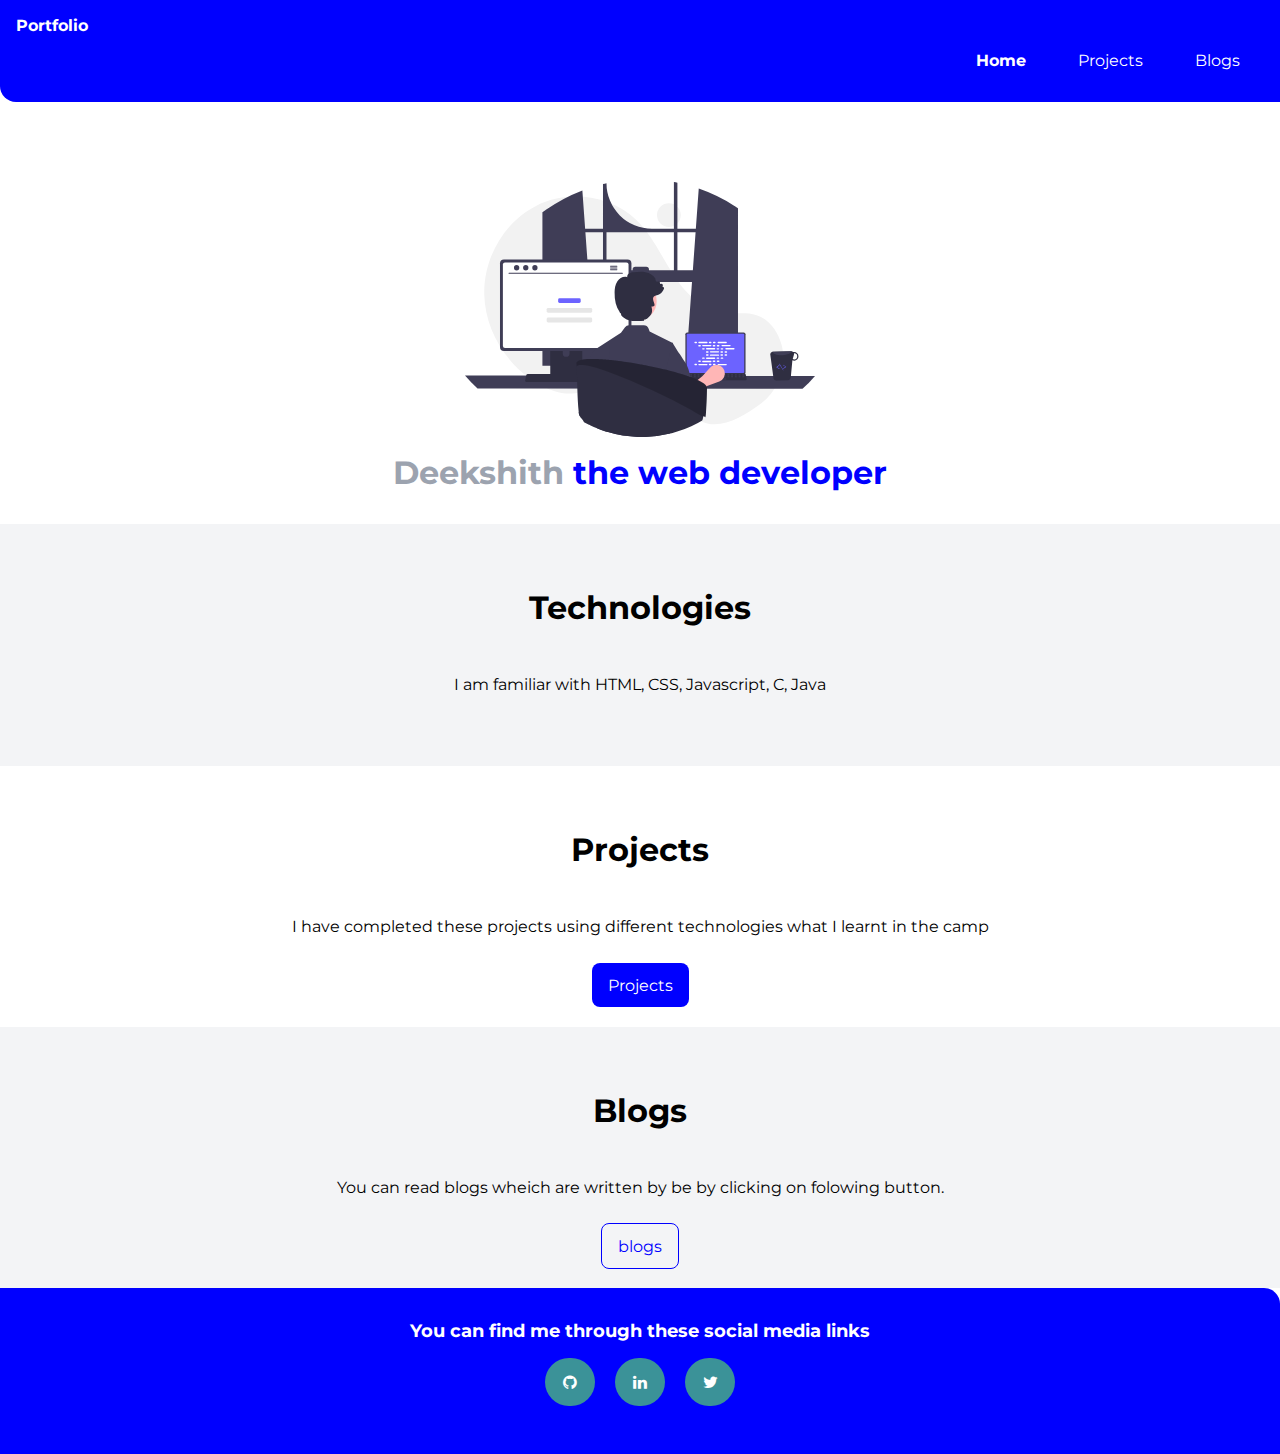
<file: index.html>
<!DOCTYPE html>
<html lang="en">
<head>
    <meta charset="UTF-8">
    <meta http-equiv="X-UA-Compatible" content="IE=edge">
    <meta name="viewport" content="width=device-width, initial-scale=1.0">
    <title>Deekshith's Portfolio</title>
    <link rel="stylesheet" href="style.css">
    <link rel="stylesheet" href="https://cdnjs.cloudflare.com/ajax/libs/font-awesome/4.7.0/css/font-awesome.min.css">
</head>
<body>
    <nav class="navigation">
        <div class="nav-brand">Portfolio</div>
        <ul class="list-non-bullet nav-pills">
        <li class="list-item-inline">
            <a class="link link-active" href="/">Home</a>
        </li>
        <li class="list-item-inline">
            <a class="link" href="projects.html">Projects</a>
        </li>
        <li class="list-item-inline">
            <a class="link" href="blogs.html">Blogs</a>
        </li>
        </ul>
    </nav>
    <header class="hero">
        <img class="hero-img" src="images/Webdev.svg">
        <h1 class="hero-heading">Deekshith <span class="heading-inverted">the web developer</span></h1>
    </header>
    <section class="section off-white">
        <div class="container">
            <h1>Technologies</h1>
            <p>
                I am familiar with HTML, CSS, Javascript, C, Java
            </p>
        </div>
    </section>
    <section class="section">
        <div class="container">
            <h1>Projects</h1>
            <p>
                I have completed these projects using different technologies what I learnt in the camp
            </p>
            <a class="link link-primary" href="projects.html">Projects</a>
        </div>
    </section>
    <section class="section off-white">
        <div class="container">
            <h1>Blogs</h1>
            <p>
                You can read blogs wheich are written by be by clicking on folowing button.
            </p>
            <a class="link link-secondary" href="blogs.html">blogs</a>
        </div>
    </section>
    <footer class="footer">
        <div class="footer-header">You can find me through these social media links</div>
        <ul class="footer-social-links ul">
        <li class="list-item-inline"><a class="link fa fa-github" href="https://github.com/deekshithmd"></a></li>
        <li class="list-item-inline"><a class="link fa fa-linkedin" href="https://in.linkedin.com/in/deekshith-m-d-42a306154"></a></li>
        <li class="list-item-inline"><a class="link fa fa-twitter" href="http://twitter.com/deekshith_mogra"></a></li>
        </ul>
    </footer>
</body>
</html>
</file>
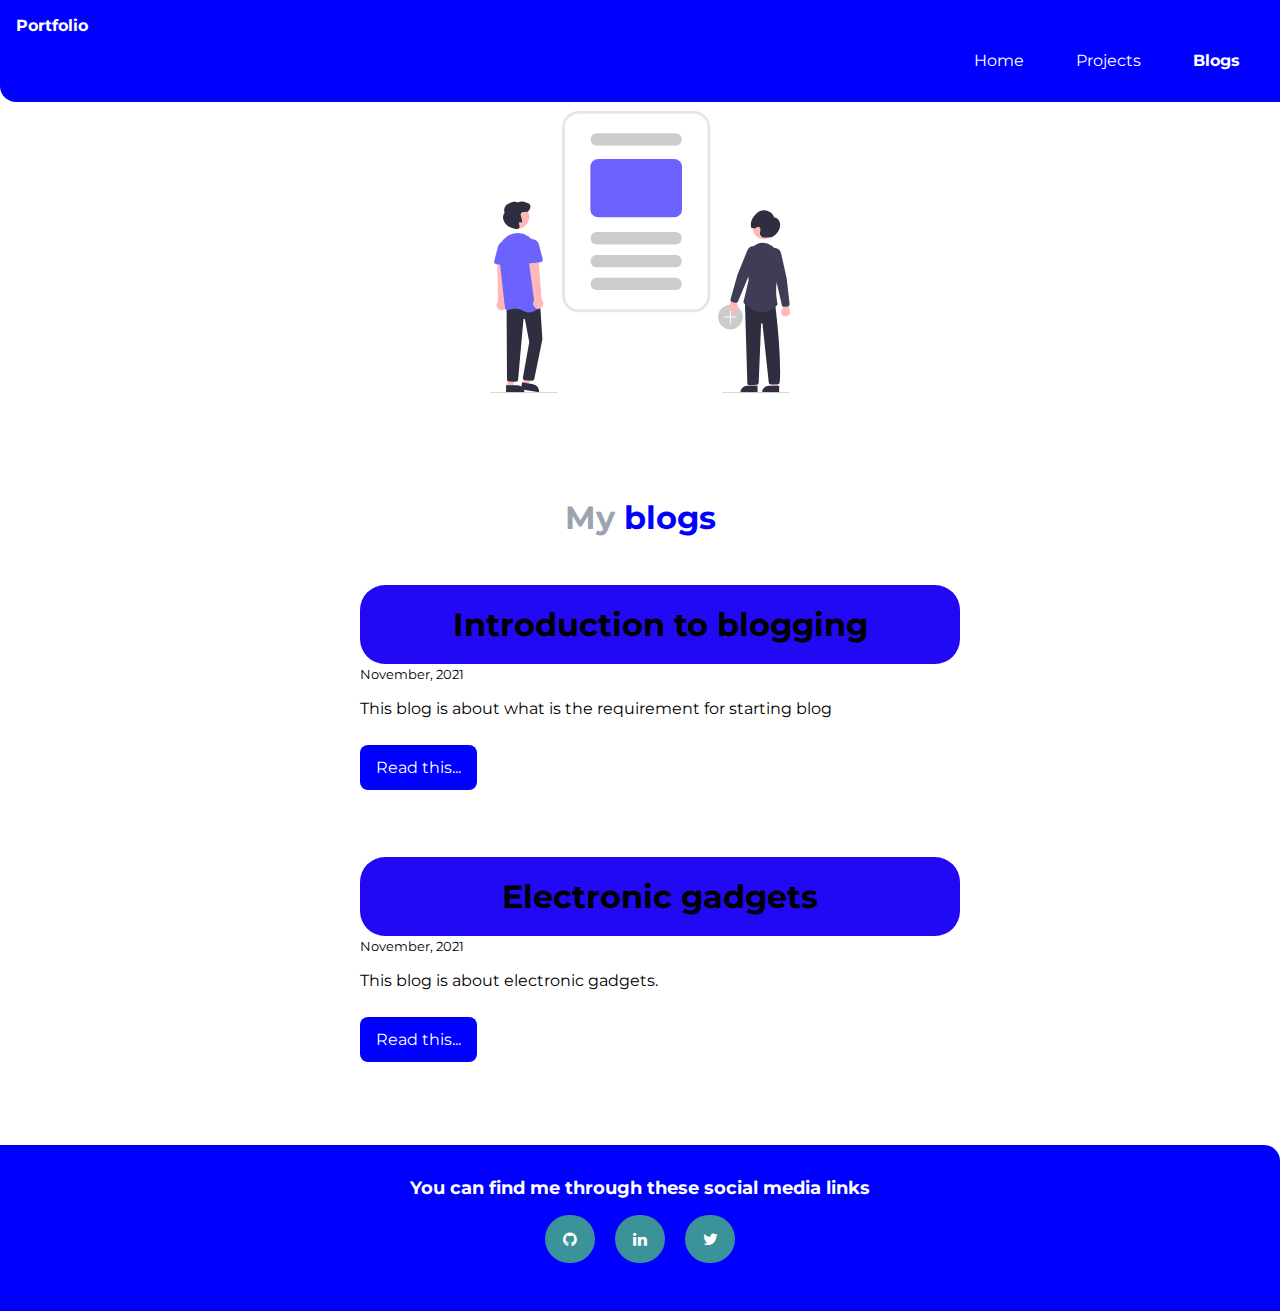
<file: blogs.html>
<!DOCTYPE html>
<html lang="en">
<head>
    <meta charset="UTF-8">
    <meta http-equiv="X-UA-Compatible" content="IE=edge">
    <meta name="viewport" content="width=device-width, initial-scale=1.0">
    <link rel="stylesheet" href="/style.css">
    <link rel="stylesheet" href="https://cdnjs.cloudflare.com/ajax/libs/font-awesome/4.7.0/css/font-awesome.min.css">
    <title>blogs | Deekshith</title>
</head>
<body>
    <nav class="navigation">
        <div class="nav-brand">Portfolio</div>
        <ul class="list-non-bullet nav-pills">
        <li class="list-item-inline">
            <a class="link" href="/">Home</a>
        </li>
        <li class="list-item-inline">
            <a class="link" href="/projects.html">Projects</a>
        </li>
        <li class="list-item-inline">
            <a class="link link-active" href="/blogs.html">Blogs</a>
        </li>
        </ul>
    </nav>
    <img class="img" src="images/blog.svg" alt="">
    <header class="hero">
        <h1 class="hero-heading">My <span class="heading-inverted">blogs</span></h1>
    </header>
    <ul class="list-non-bullet">
        <li>
            <article class="showcase-list container container-center">
                <h1>Introduction to blogging</h1>
                <small class="date">November, 2021</small>
                <p>
                    This blog is about what is the requirement for starting blog
                </p>
                <a class="link link-primary" href="/first.html">Read this...</a>
            </article>
        </li>
        <li>
            <article class="showcase-list container container-center">
                <h1>Electronic gadgets</h1>
                <small class="date">November, 2021</small>
                <p>
                    This blog is about electronic gadgets.
                </p>
                <a class="link link-primary" href="/first.html">Read this...</a>
            </article>
        </li>
    </ul>
    <footer class="footer">
        <div class="footer-header">You can find me through these social media links</div>
        <ul class="footer-social-links ul">
        <li class="list-item-inline"><a class="link fa fa-github" href="https://github.com/deekshithmd"></a></li>
        <li class="list-item-inline"><a class="link fa fa-linkedin" href="https://in.linkedin.com/in/deekshith-m-d-42a306154"></a></li>
        <li class="list-item-inline"><a class="link fa fa-twitter" href="http://twitter.com/deekshith_mogra"></a></li>
        </ul>
    </footer>
</body>
</html>
</file>
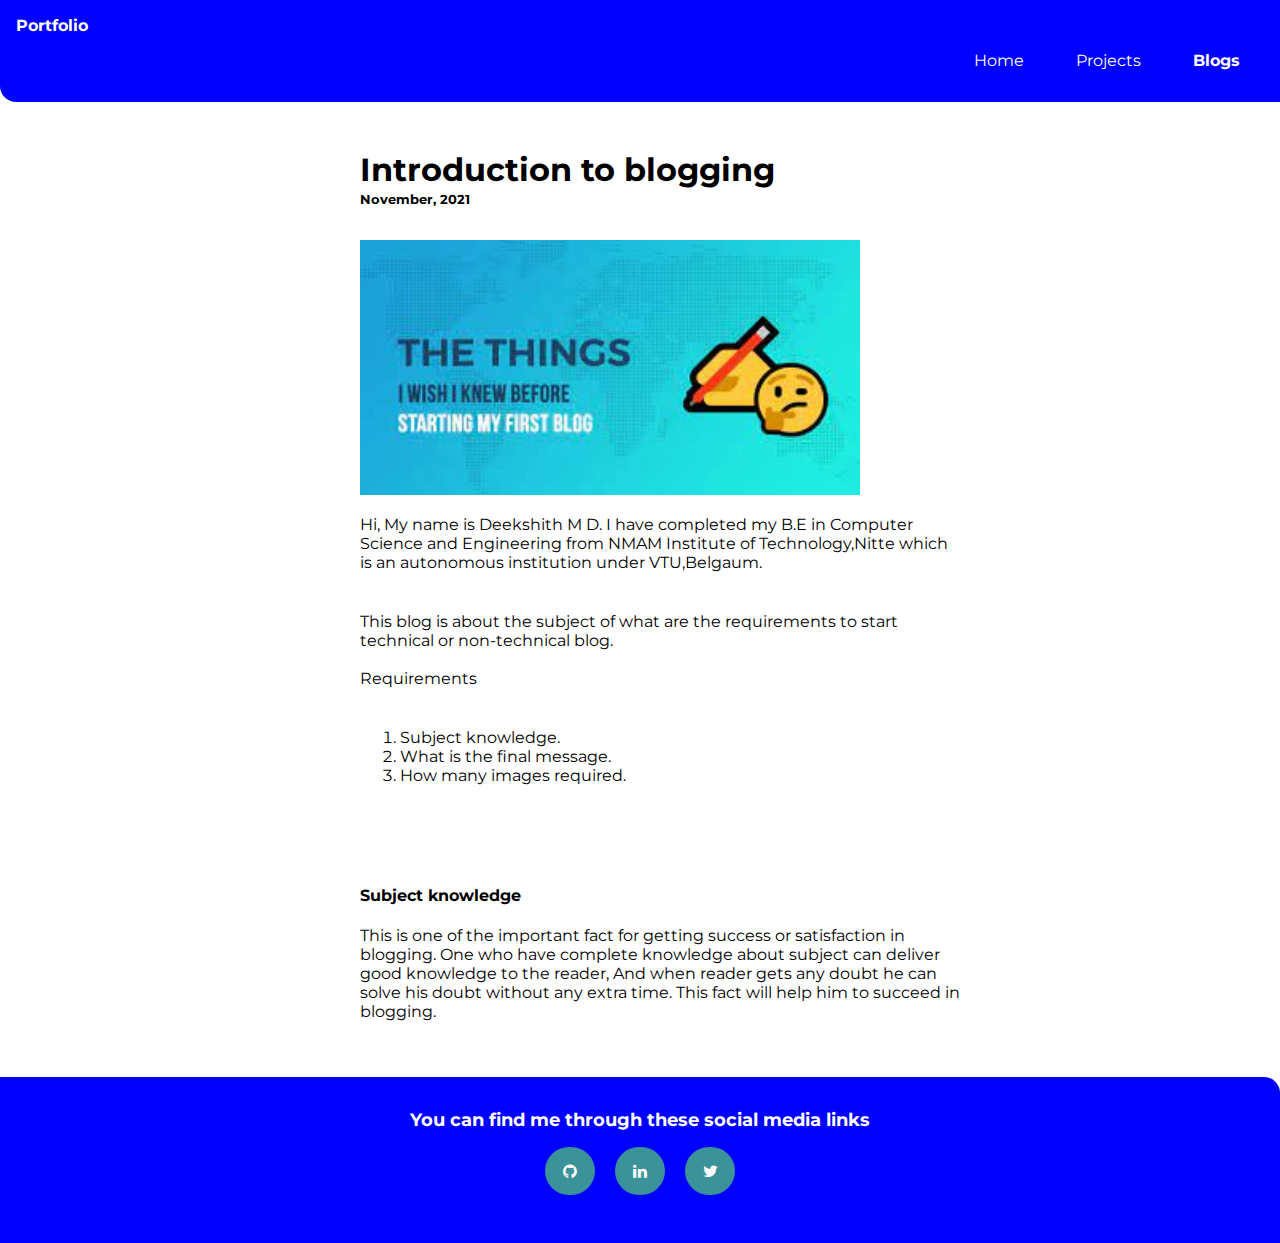
<file: first.html>
<!DOCTYPE html>
<html lang="en">
<head>
    <meta charset="UTF-8">
    <meta http-equiv="X-UA-Compatible" content="IE=edge">
    <meta name="viewport" content="width=device-width, initial-scale=1.0">
    <link rel="stylesheet" href="/style.css">
    <link rel="stylesheet" href="https://cdnjs.cloudflare.com/ajax/libs/font-awesome/4.7.0/css/font-awesome.min.css">
    <title>blogs | Deekshith</title>
</head>
<body>
    <nav class="navigation">
        <div class="nav-brand">Portfolio</div>
        <ul class="list-non-bullet nav-pills">
        <li class="list-item-inline">
            <a class="link" href="/">Home</a>
        </li>
        <li class="list-item-inline">
            <a class="link" href="/projects.html">Projects</a>
        </li>
        <li class="list-item-inline">
            <a class="link link-active" href="/blogs.html">Blogs</a>
        </li>
        </ul>
    </nav>
    <ul class="list-non-bullet">
        <li>
            <article class="showcase container container-center">
                <h1>Introduction to blogging</h1>
                <small class="date"><b>November, 2021</b></small>
                <img class="bimg" src="images/first.jpg" alt="">
                <p>
                    Hi, My name is Deekshith M D. I have completed my B.E in Computer Science and Engineering from NMAM Institute of Technology,Nitte which is an autonomous institution under VTU,Belgaum.
                </p>
                <p>
                    This blog is about the subject of what are the requirements to start technical or non-technical blog. <br><br>
                    Requirements
                    <ol>
                        <li>Subject knowledge.</li> 
                        <li>What is the final message.</li> 
                        <li>How many images required.</li> 
                    </ol>
                </p>
                <p>
                    <h4>Subject knowledge</h4>
                    This is one of the important fact for getting success or satisfaction in blogging. One who have complete knowledge about subject can deliver good knowledge to the reader, And when reader gets any doubt he can solve his doubt without any extra time. This fact will help him to succeed in blogging.
                </p>
            </article>
        </li>
    </ul>
    <footer class="footer">
        <div class="footer-header">You can find me through these social media links</div>
        <ul class="footer-social-links ul">
        <li class="list-item-inline"><a class="link fa fa-github" href="https://github.com/deekshithmd"></a></li>
        <li class="list-item-inline"><a class="link fa fa-linkedin" href="https://in.linkedin.com/in/deekshith-m-d-42a306154"></a></li>
        <li class="list-item-inline"><a class="link fa fa-twitter" href="http://twitter.com/deekshith_mogra"></a></li>
        </ul>
    </footer>
</body>
</html>
</file>
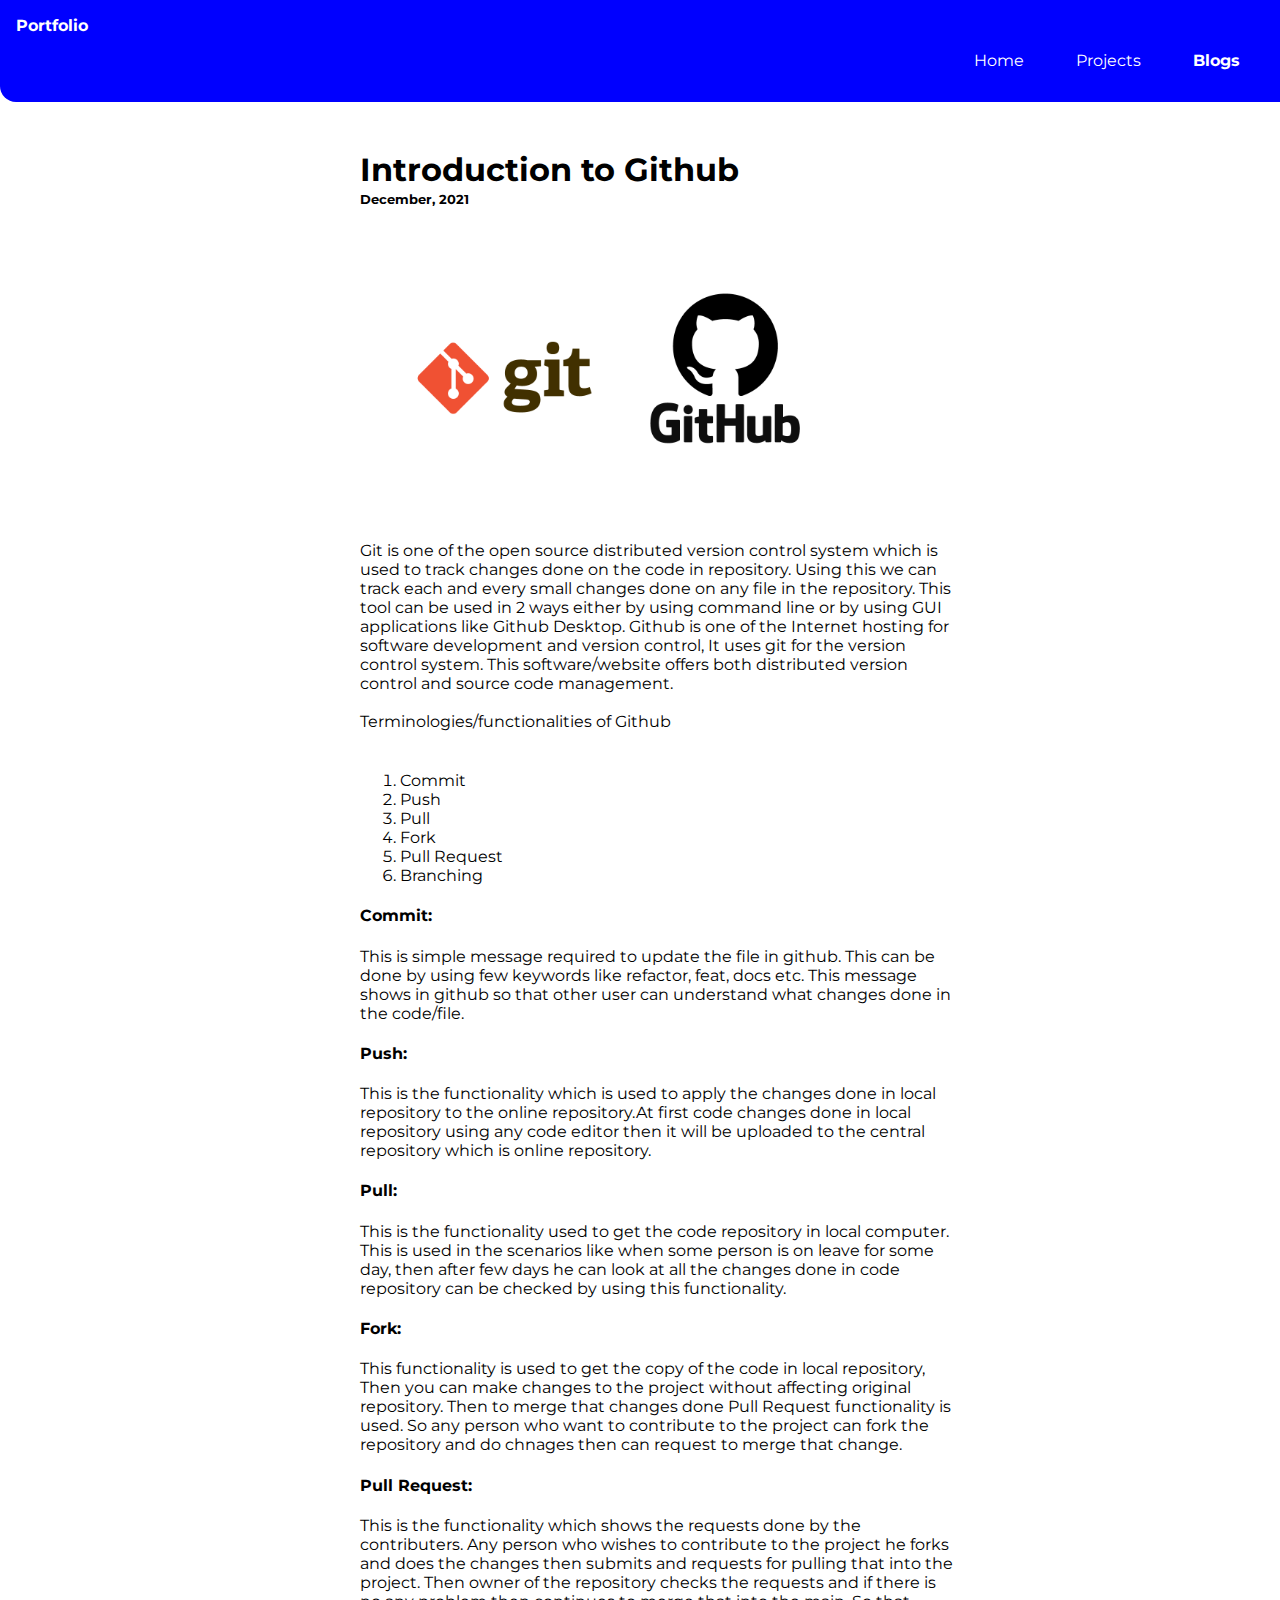
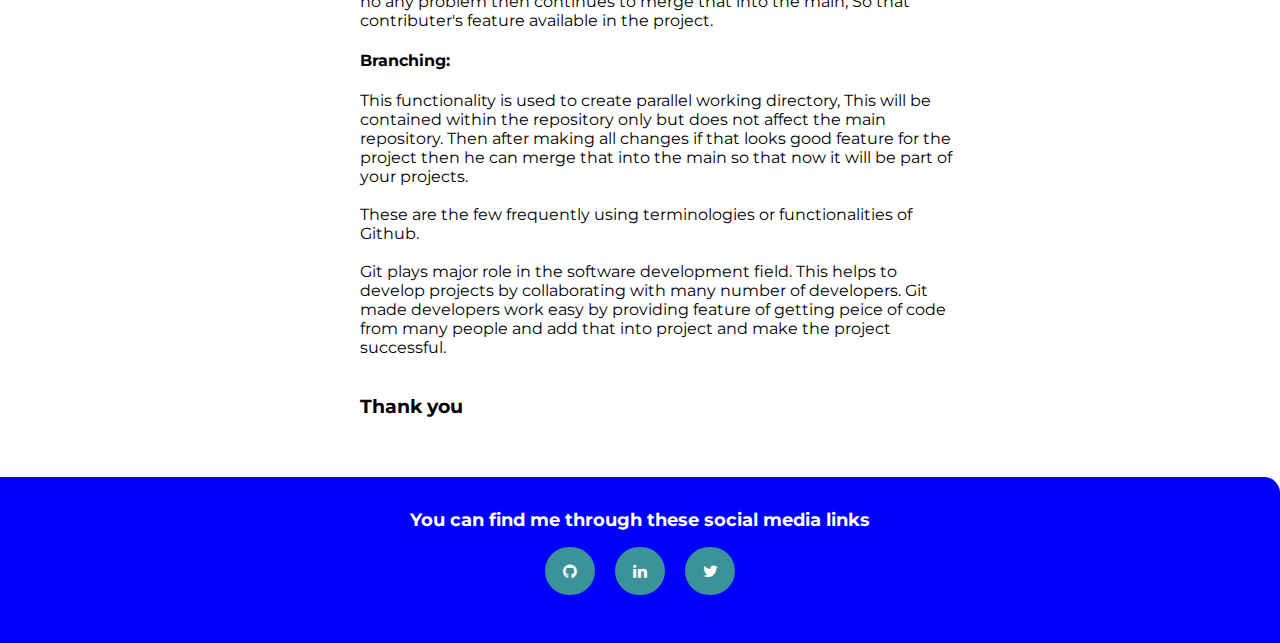
<file: github.html>
<!DOCTYPE html>
<html lang="en">
<head>
    <meta charset="UTF-8">
    <meta http-equiv="X-UA-Compatible" content="IE=edge">
    <meta name="viewport" content="width=device-width, initial-scale=1.0">
    <link rel="stylesheet" href="/style.css">
    <link rel="stylesheet" href="https://cdnjs.cloudflare.com/ajax/libs/font-awesome/4.7.0/css/font-awesome.min.css">
    <title>blogs | Deekshith</title>
</head>
<body>
    <nav class="navigation">
        <div class="nav-brand">Portfolio</div>
        <ul class="list-non-bullet nav-pills">
        <li class="list-item-inline">
            <a class="link" href="/">Home</a>
        </li>
        <li class="list-item-inline">
            <a class="link" href="/projects.html">Projects</a>
        </li>
        <li class="list-item-inline">
            <a class="link link-active" href="/blogs.html">Blogs</a>
        </li>
        </ul>
    </nav>
    <ul class="list-non-bullet">
        <li>
            <article class="showcase container container-center">
                <h1>Introduction to Github</h1>
                <small class="date"><b>December, 2021</b></small>
                <img class="bimg" src="images/git.png" alt="">
                <p>
                   Git is one of the open source distributed version control system which is used to track changes done on the code in repository. Using this we can track each and every small changes done on any file in the repository. This tool can be used in 2 ways either by using command line or by using GUI applications like Github Desktop. 
                
                    Github is one of the Internet hosting for software development and version control, It uses git for the version control system. This software/website offers both distributed version control and source code management.
                    <br><br>
                    Terminologies/functionalities of Github
                    <ol>
                        <li>Commit</li> 
                        <li>Push</li> 
                        <li>Pull</li> 
                        <li>Fork</li>
                        <li>Pull Request</li>
                        <li>Branching</li>
                    </ol>
                    <h4>Commit:</h4>
                    This is simple message required to update the file in github. This can be done by using few keywords like refactor, feat, docs etc. This message shows in github so that other user can understand what changes done in the code/file.
                    <h4>Push:</h4>
                    This is the functionality which is used to apply the changes done in local repository to the online repository.At first code changes done in local repository using any code editor then it will be uploaded to the central repository which is online repository.
                    <h4>Pull:</h4>
                    This is the functionality used to get the code repository in local computer. This is used in the scenarios like when some person is on leave for some day, then after few days he can look at all the changes done in code repository can be checked by using this functionality.
                    <h4>Fork:</h4>
                    This functionality is used to get the copy of the code in local repository, Then you can make changes to the project without affecting original repository. Then to merge that changes done Pull Request functionality is used. So any person who want to contribute to the project can fork the repository and do chnages then can request to merge that change.
                    <h4>Pull Request:</h4>
                    This is the functionality which shows the requests done by the contributers. Any person who wishes to contribute to the project he forks and does the changes then submits and requests for pulling that into the project. Then owner of the repository checks the requests and if there is no any problem then continues to merge that into the main, So that contributer's feature available in the project.
                    <h4>Branching:</h4>
                    This functionality is used to create parallel working directory, This will be contained within the repository only but does not affect the main repository. Then after making all changes if that looks good feature for the project then he can merge that into the main so that now it will be part of your projects.
                    <br>
                    <br>
                    These are the few frequently using terminologies or functionalities of Github.
                    <br>
                    <br>
                    Git plays major role in the software development field. This helps to develop projects by collaborating with many number of developers. Git made developers work easy by providing feature of getting peice of code from many people and add that into project and make the project successful.
                    <br><br>
                    <h3>Thank you</h3>
                </p>
            </article>
        </li>
    </ul>
    <footer class="footer">
        <div class="footer-header">You can find me through these social media links</div>
        <ul class="footer-social-links ul">
        <li class="list-item-inline"><a class="link fa fa-github" href="https://github.com/deekshithmd"></a></li>
        <li class="list-item-inline"><a class="link fa fa-linkedin" href="https://in.linkedin.com/in/deekshith-m-d-42a306154"></a></li>
        <li class="list-item-inline"><a class="link fa fa-twitter" href="http://twitter.com/deekshith_mogra"></a></li>
        </ul>
    </footer>
</body>
</html>
</file>
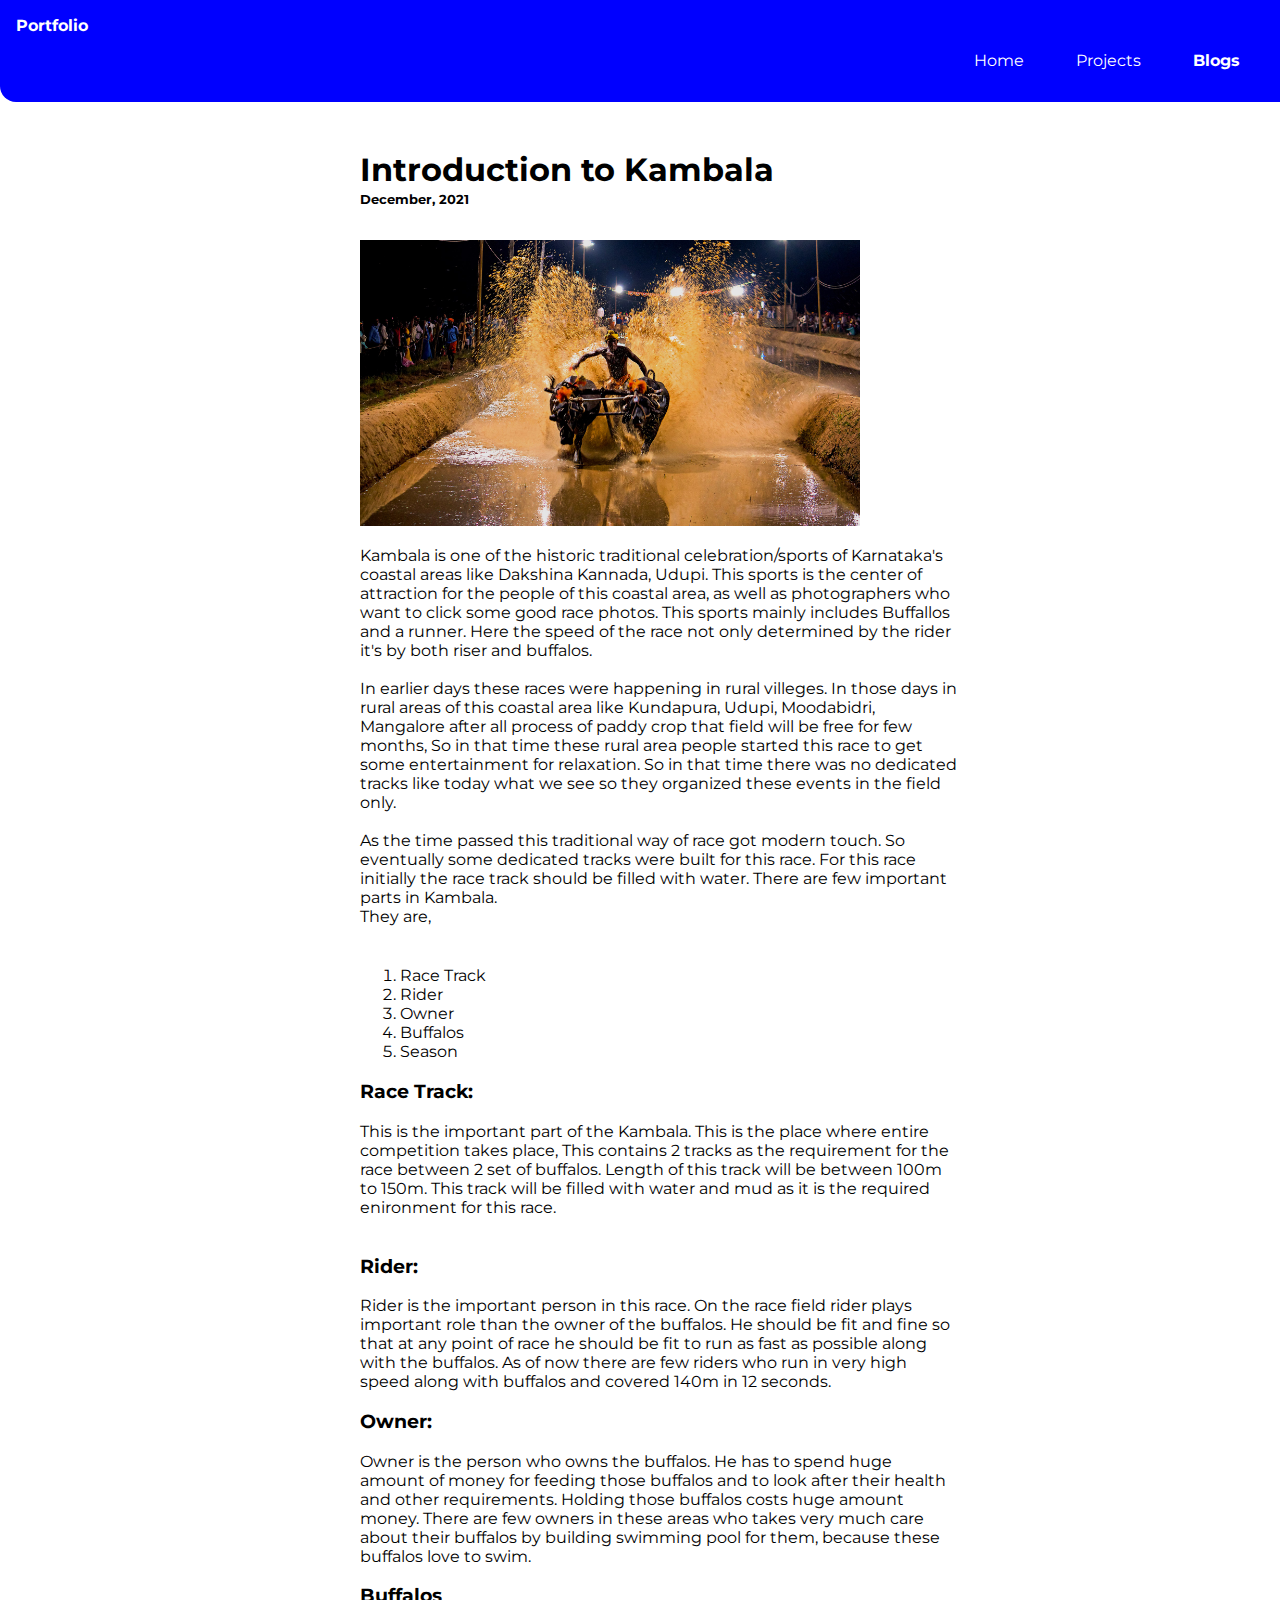
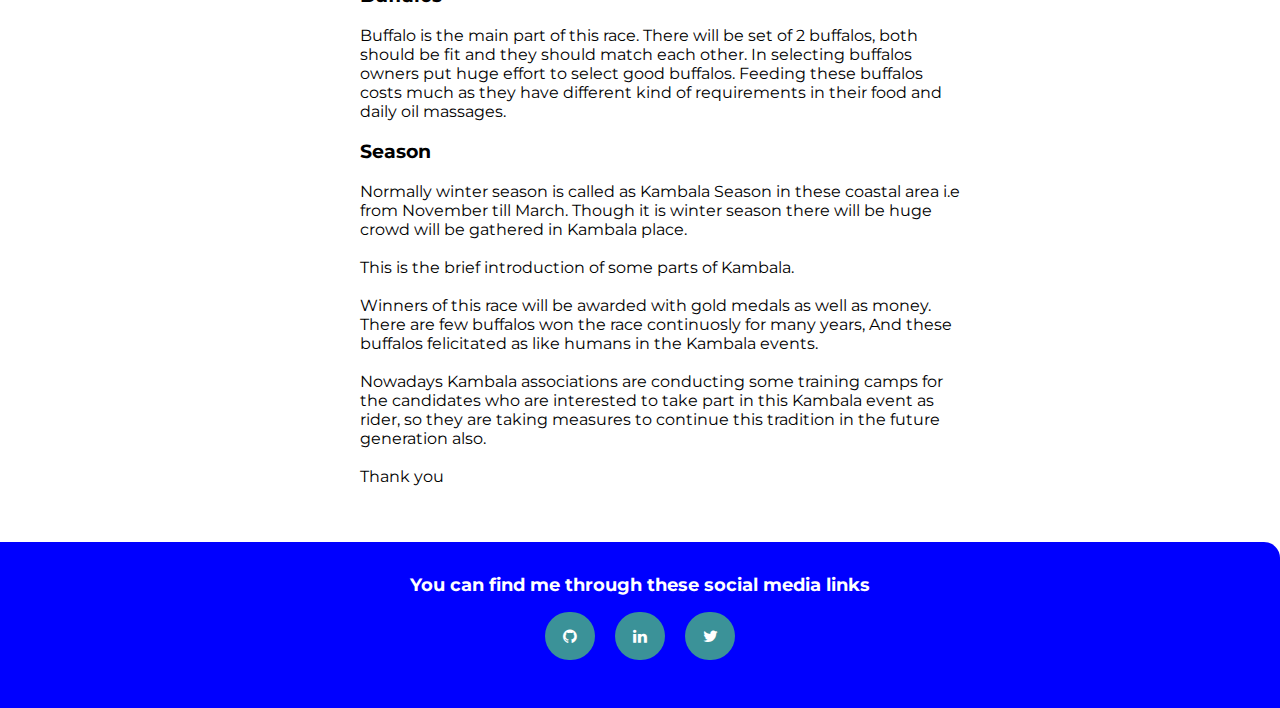
<file: kambala.html>
<!DOCTYPE html>
<html lang="en">
<head>
    <meta charset="UTF-8">
    <meta http-equiv="X-UA-Compatible" content="IE=edge">
    <meta name="viewport" content="width=device-width, initial-scale=1.0">
    <link rel="stylesheet" href="/style.css">
    <link rel="stylesheet" href="https://cdnjs.cloudflare.com/ajax/libs/font-awesome/4.7.0/css/font-awesome.min.css">
    <title>blogs | Deekshith</title>
</head>
<body>
    <nav class="navigation">
        <div class="nav-brand">Portfolio</div>
        <ul class="list-non-bullet nav-pills">
        <li class="list-item-inline">
            <a class="link" href="/">Home</a>
        </li>
        <li class="list-item-inline">
            <a class="link" href="/projects.html">Projects</a>
        </li>
        <li class="list-item-inline">
            <a class="link link-active" href="/blogs.html">Blogs</a>
        </li>
        </ul>
    </nav>
    <ul class="list-non-bullet">
        <li>
            <article class="showcase container container-center">
                <h1>Introduction to Kambala</h1>
                <small class="date"><b>December, 2021</b></small>
                <img class="bimg" src="images/kambala.jpg" alt="">
                <p>
                   Kambala is one of the historic traditional celebration/sports of Karnataka's coastal areas like Dakshina Kannada, Udupi. This sports is the center of attraction for the people of this coastal area, as well as photographers who want to click some good race photos. This sports mainly includes Buffallos and a runner. Here the speed of the race not only determined by the rider it's by both riser and buffalos.
                   <br>
                   <br>
                   In earlier days these races were happening in rural villeges. In those days in rural areas of this coastal area like Kundapura, Udupi, Moodabidri, Mangalore after all process of paddy crop that field will be free for few months, So in that time these rural area people started this race to get some entertainment for relaxation. So in that time there was no dedicated tracks like today what we see so they organized these events in the field only.
                   <br>
                   <br>
                   As the time passed this traditional way of race got modern touch. So eventually some dedicated tracks were built for this race. For this race initially the race track should be filled with water. There are few important parts in Kambala. <br>
                   They are,<br>
                   <ol>
                       <li>Race Track</li>
                       <li>Rider</li>
                       <li>Owner</li>
                       <li>Buffalos</li>
                       <li>Season</li>
                   </ol>

                   <h3>Race Track:</h3>
                   This is the important part of the Kambala. This is the place where entire competition takes place, This contains 2 tracks as the requirement for the race between 2 set of buffalos. Length of this track will be between 100m to 150m. This track will be filled with water and mud as it is the required enironment for this race. <br>
                   <br>
                   <h3>Rider:</h3>
                   Rider is the important person in this race. On the race field rider plays important role than the owner of the buffalos. He should be fit and fine so that at any point of race he should be fit to run as fast as possible along with the buffalos. As of now there are few riders who run in very high speed along with buffalos and covered 140m in 12 seconds. <br>
                   <h3>Owner:</h3>
                   Owner is the person who owns the buffalos. He has to spend huge amount of money for feeding those buffalos and to look after their health and other requirements. Holding those buffalos costs huge amount money. There are few owners in these areas who takes very much care about their buffalos by building swimming pool for them, because these buffalos love to swim. <br>
                   <h3>Buffalos</h3>
                   Buffalo is the main part of this race. There will be set of 2 buffalos, both should be fit and they should match each other. In selecting buffalos owners put huge effort to select good buffalos. Feeding these buffalos costs much as they have different kind of requirements in their food and daily oil massages. <br>
                   <h3>Season</h3>
                   Normally winter season is called as Kambala Season in these coastal area i.e from November till March. Though it is winter season there will be huge crowd will be gathered in Kambala place. <br><br>
                   This is the brief introduction of some parts of Kambala. <br>
                   <br>
                   Winners of this race will be awarded with gold medals as well as money. There are few buffalos won the race continuosly for many years, And these buffalos felicitated as like humans in the Kambala events.
                   <br>
                   <br>
                   Nowadays Kambala associations are conducting some training camps for the candidates who are interested to take part in this Kambala event as rider, so they are taking measures to continue this tradition in the future generation also. <br>
                   <br>
                   Thank you
                </p>
            </article>
        </li>
    </ul>
    <footer class="footer">
        <div class="footer-header">You can find me through these social media links</div>
        <ul class="footer-social-links ul">
        <li class="list-item-inline"><a class="link fa fa-github" href="https://github.com/deekshithmd"></a></li>
        <li class="list-item-inline"><a class="link fa fa-linkedin" href="https://in.linkedin.com/in/deekshith-m-d-42a306154"></a></li>
        <li class="list-item-inline"><a class="link fa fa-twitter" href="http://twitter.com/deekshith_mogra"></a></li>
        </ul>
    </footer>
</body>
</html>
</file>
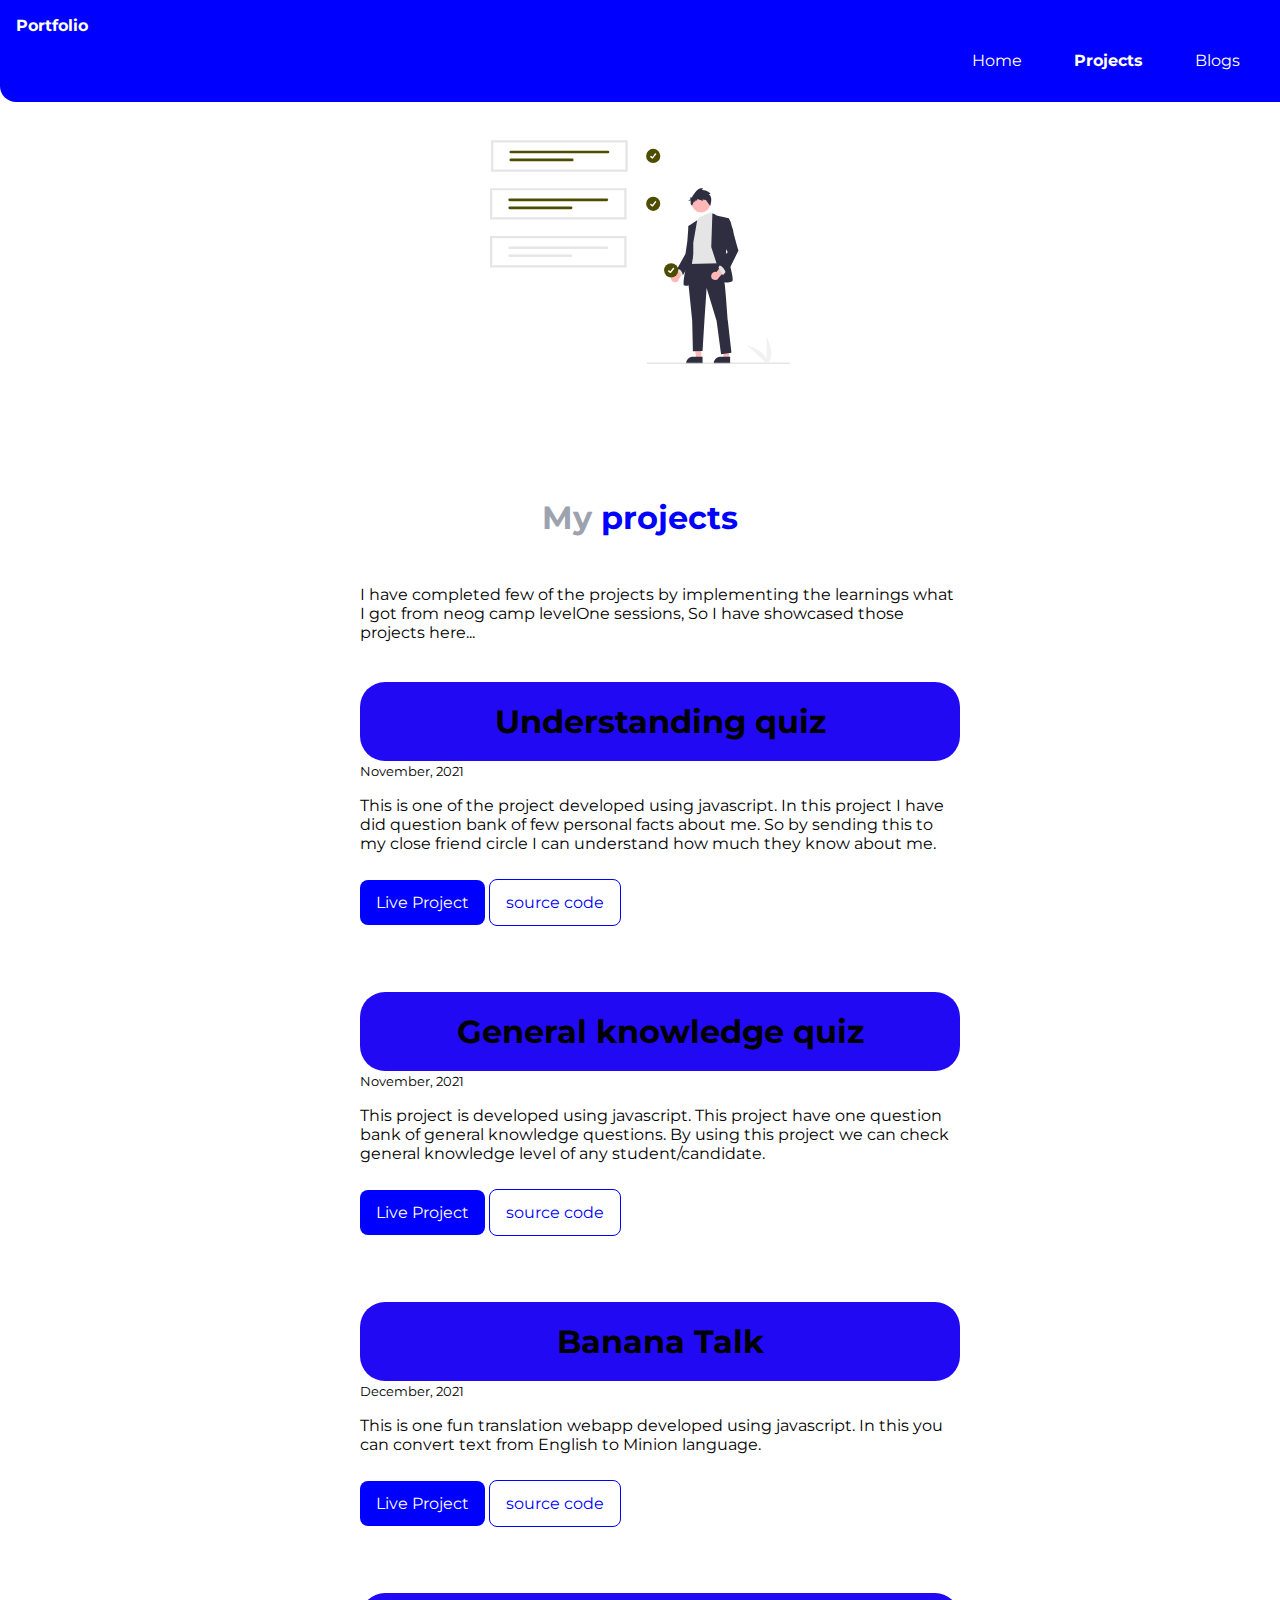
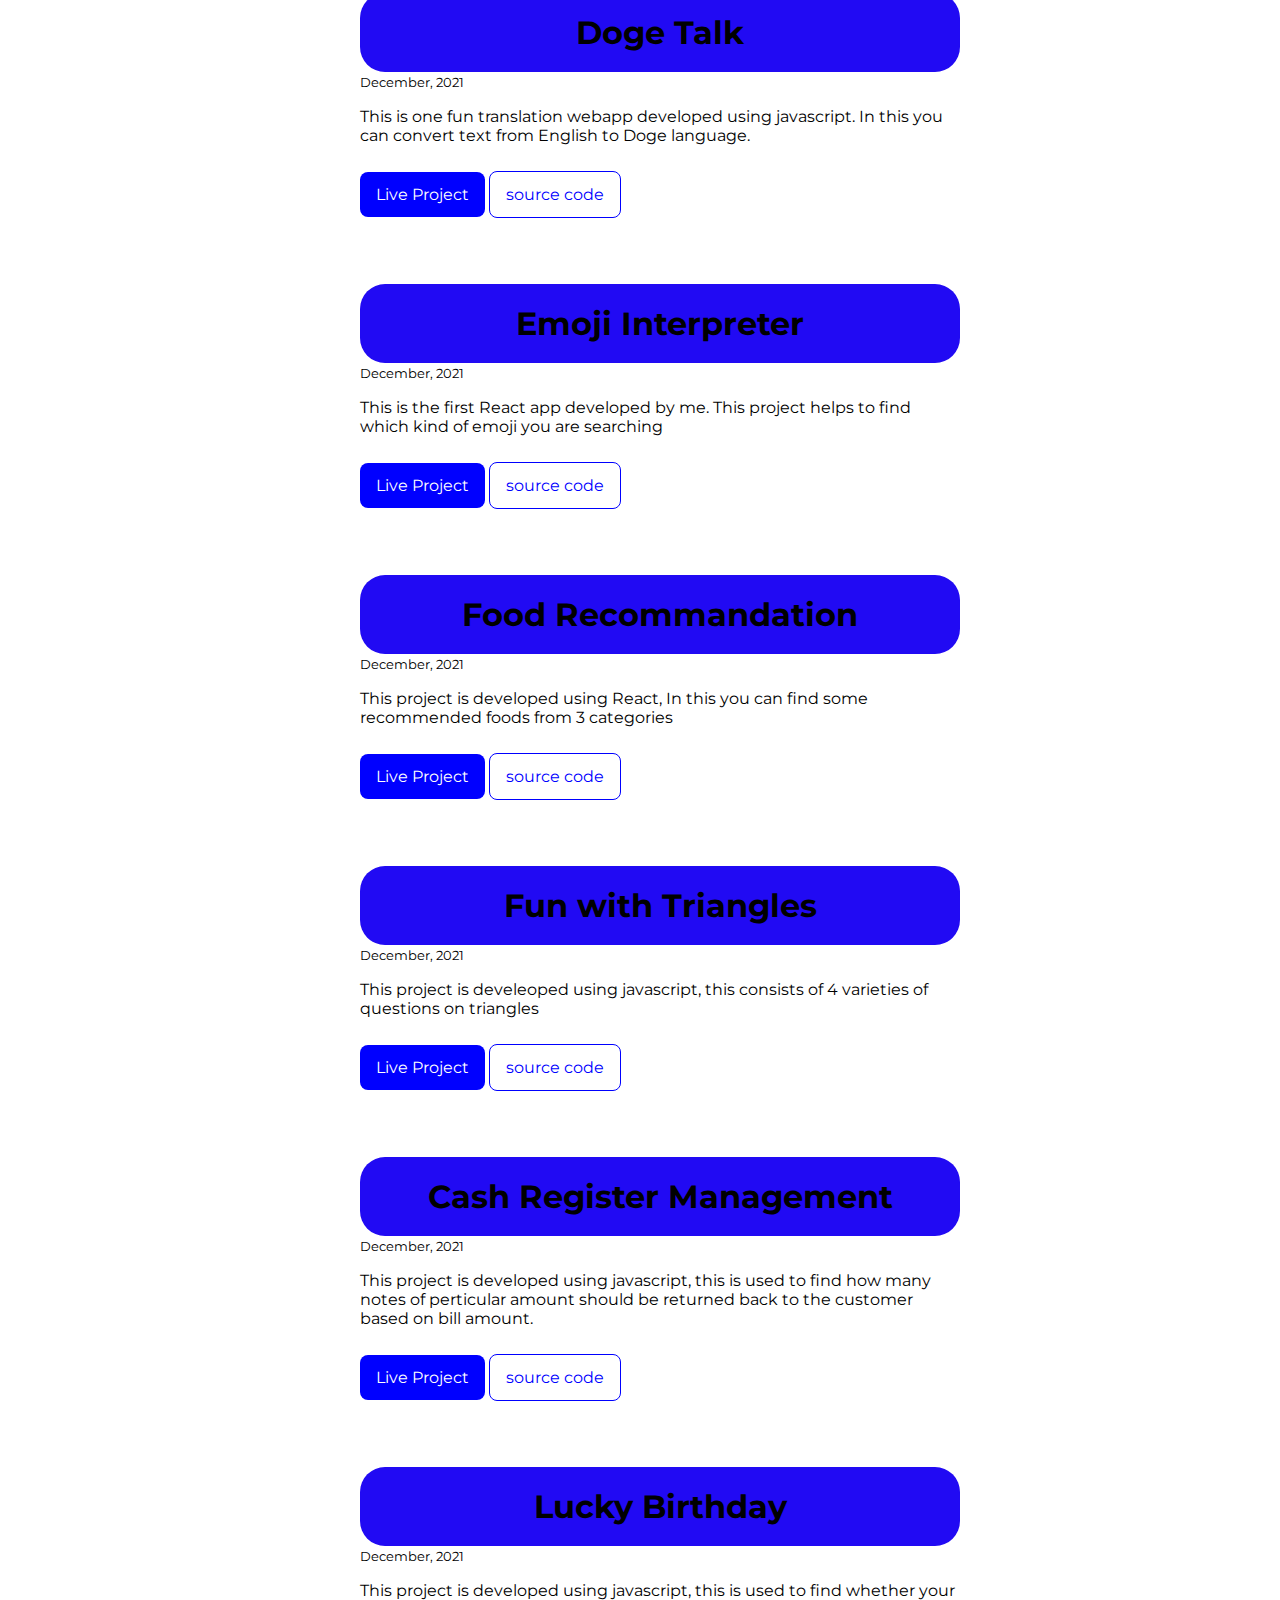
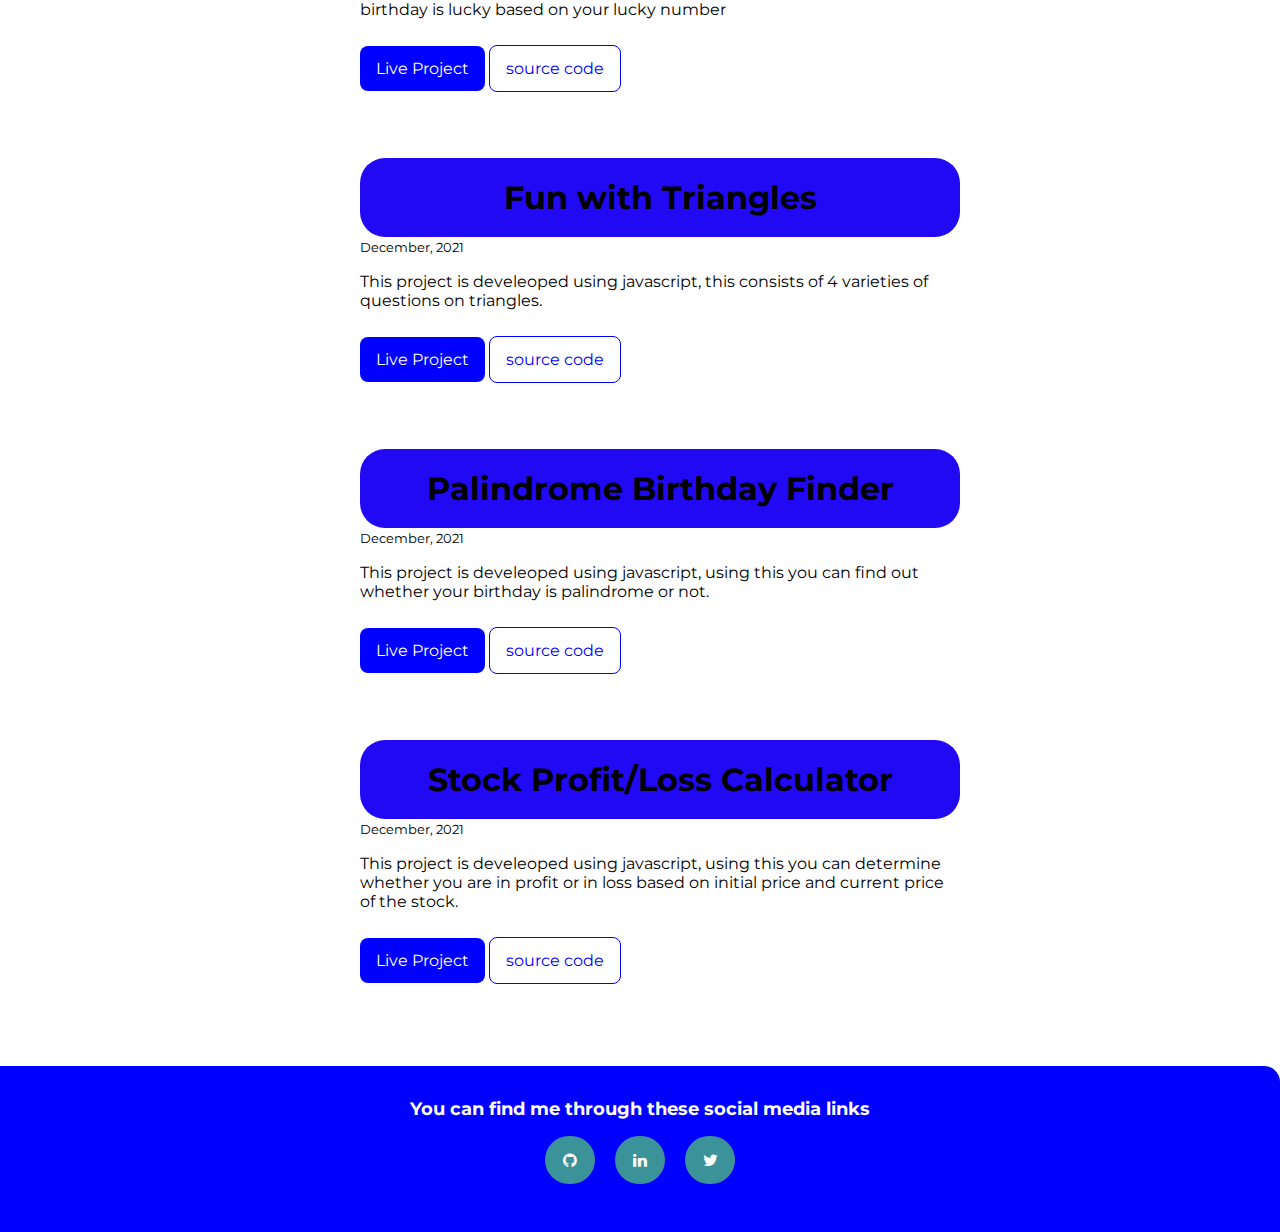
<file: projects.html>
<!DOCTYPE html>
<html lang="en">
<head>
    <meta charset="UTF-8">
    <meta http-equiv="X-UA-Compatible" content="IE=edge">
    <meta name="viewport" content="width=device-width, initial-scale=1.0">
    <link rel="stylesheet" href="/style.css">
    <link rel="stylesheet" href="https://cdnjs.cloudflare.com/ajax/libs/font-awesome/4.7.0/css/font-awesome.min.css">
    <title>projects | Deekshith</title>
</head>
<body>
    <nav class="navigation">
        <div class="nav-brand">Portfolio</div>
        <ul class="list-non-bullet nav-pills">
        <li class="list-item-inline">
            <a class="link" href="/">Home</a>
        </li>
        <li class="list-item-inline">
            <a class="link link-active" href="/projects.html">Projects</a>
        </li>
        <li class="list-item-inline">
            <a class="link" href="/blogs.html">Blogs</a>
        </li>
        </ul>
    </nav>
    <img class="img" src="images/projects.svg" alt="">
    <header class="hero">
        <h1 class="hero-heading">My <span class="heading-inverted">projects</span></h1>
    </header>
    <ul class="list-non-bullet" >
        <li>
            <article class="showcase-list container container-center">
                <p>I have completed few of the projects by implementing the learnings what I got from neog camp levelOne sessions, So I have showcased those projects here...</p>
                <h1>Understanding quiz</h1>
                <small class="date">November, 2021</small>
                <p>
                    This is one of the project developed using javascript. In this project I have did question bank of few personal facts about me. So by sending this to my close friend circle I can understand how much they know about me.
                </p>
                <a class="link link-primary" href="https://replit.com/@deekshithmd/markOne?embed=1&output=1">Live Project</a>
                <a class="link link-secondary" href="https://github.com/deekshithmd/markOne">source code</a>

            </article>
        </li>
        <li>
            <article class="showcase-list container container-center">
                <h1>General knowledge quiz</h1>
                <small class="date">November, 2021</small>
                <p>
                    This project is developed using javascript. This project have one question bank of general knowledge questions. By using this project we can check general knowledge level of any student/candidate.
                </p>
                <a class="link link-primary" href="https://replit.com/@deekshithmd/markTwo?embed=1&output=1">Live Project</a>
                <a class="link link-secondary" href="https://github.com/deekshithmd/markTwo">source code</a>

            </article>
        </li>
        <li>
            <article class="showcase-list container container-center">
                <h1>Banana Talk</h1>
                <small class="date">December, 2021</small>
                <p>
                    This is one fun translation webapp developed using javascript. In this you can convert text from English to Minion language.    
                </p>
                <a class="link link-primary" href="https://bananatalkd.netlify.app/">Live Project</a>
                <a class="link link-secondary" href="https://github.com/deekshithmd/bananaTalk">source code</a>

            </article>
        </li>
        <li>
            <article class="showcase-list container container-center">
                <h1>Doge Talk</h1>
                <small class="date">December, 2021</small>
                <p>
                    This is one fun translation webapp developed using javascript. In this you can convert text from English to Doge language. 
                </p>
                <a class="link link-primary" href="https://dogetalkd.netlify.app/">Live Project</a>
                <a class="link link-secondary" href="https://github.com/deekshithmd/dogeTalk">source code</a>

            </article>
        </li>
        <li>
            <article class="showcase-list container container-center">
                <h1>Emoji Interpreter</h1>
                <small class="date">December, 2021</small>
                <p>
                    This is the first React app developed by me. This project helps to find which kind of emoji you are searching
                </p>
                <a class="link link-primary" href="https://4jkvj.csb.app/">Live Project</a>
                <a class="link link-secondary" href="https://github.com/deekshithmd/imojiInterpreter">source code</a>

            </article>
        </li>
        <li>
            <article class="showcase-list container container-center">
                <h1>Food Recommandation</h1>
                <small class="date">December, 2021</small>
                <p>
                    This project is developed using React, In this you can find some recommended foods from 3 categories
                </p>
                <a class="link link-primary" href="https://uo06p.csb.app/">Live Project</a>
                <a class="link link-secondary" href="https://github.com/deekshithmd/Food_Recommendation">source code</a>

            </article>
        </li>
        <li>
            <article class="showcase-list container container-center">
                <h1>Fun with Triangles</h1>
                <small class="date">December, 2021</small>
                <p>
                    This project is develeoped using javascript,  this consists of 4 varieties of questions on triangles
                </p>
                <a class="link link-primary" href="https://trianglesfund.netlify.app/">Live Project</a>
                <a class="link link-secondary" href="https://github.com/deekshithmd/Triangles_Fun">source code</a>

            </article>
        </li>
        <li>
            <article class="showcase-list container container-center">
                <h1>Cash Register Management</h1>
                <small class="date">December, 2021</small>
                <p>
                    This project is developed using javascript, this is used to find how many notes of perticular amount should be returned back to the customer based on bill amount.
                </p>
                <a class="link link-primary" href="https://cashregisterd.netlify.app/">Live Project</a>
                <a class="link link-secondary" href="https://github.com/deekshithmd/Cash_Register">source code</a>

            </article>
        </li>
        <li>
            <article class="showcase-list container container-center">
                <h1>Lucky Birthday</h1>
                <small class="date">December, 2021</small>
                <p>
                    This project is developed using javascript, this is used to find whether your birthday is lucky based on your lucky number
                </p>
                <a class="link link-primary" href="https://luckybirthdayd.netlify.app/">Live Project</a>
                <a class="link link-secondary" href="https://github.com/deekshithmd/Lucky_Birthday">source code</a>

            </article>
        </li>
        <li>
            <article class="showcase-list container container-center">
                <h1>Fun with Triangles</h1>
                <small class="date">December, 2021</small>
                <p>
                    This project is develeoped using javascript, this consists of 4 varieties of questions on triangles.
                </p>
                <a class="link link-primary" href="https://trianglesfund.netlify.app/">Live Project</a>
                <a class="link link-secondary" href="https://github.com/deekshithmd/Triangles_Fun">source code</a>

            </article>
        </li>
        <li>
            <article class="showcase-list container container-center">
                <h1>Palindrome Birthday Finder</h1>
                <small class="date">December, 2021</small>
                <p>
                    This project is develeoped using javascript, using this you can find out whether your birthday is palindrome or not.
                </p>
                <a class="link link-primary" href="https://palindromebirthdayd.netlify.app/">Live Project</a>
                <a class="link link-secondary" href="https://github.com/deekshithmd/Palindrome_Birthday">source code</a>

            </article>
        </li>
        <li>
            <article class="showcase-list container container-center">
                <h1>Stock Profit/Loss Calculator</h1>
                <small class="date">December, 2021</small>
                <p>
                    This project is develeoped using javascript, using this you can determine whether you are in profit or in loss based on initial price and current price of the stock.
                </p>
                <a class="link link-primary" href="https://profitlossd.netlify.app/">Live Project</a>
                <a class="link link-secondary" href="https://github.com/deekshithmd/Profit_Loss">source code</a>

            </article>
        </li>
    </ul>
    <footer class="footer">
        <div class="footer-header">You can find me through these social media links</div>
        <ul class="footer-social-links ul">
        <li class="list-item-inline"><a class="link fa fa-github" href="https://github.com/deekshithmd"></a></li>
        <li class="list-item-inline"><a class="link fa fa-linkedin" href="https://in.linkedin.com/in/deekshith-m-d-42a306154"></a></li>
        <li class="list-item-inline"><a class="link fa fa-twitter" href="http://twitter.com/deekshith_mogra"></a></li>
        </ul>
    </footer>
</body>
</html>
</file>
<file: style.css>
@import url('https://fonts.googleapis.com/css2?family=Montserrat:wght@400;700&display=swap');

:root {
    --primary-color: blue;
    --dark-grey: #9CA3AF;
    --off-white: #f3f4f6;
    --hover-color:#93C5FD;
}
body {
    font-family: 'Montserrat', sans-serif;
    margin: 0px;
}

h1{
    text-align: center;
    margin: auto;
}

hr{
    margin: 2.5rem 0rem;
}
/* Container */

.container {
    padding: 0rem 1rem;
}
.container-center {
    max-width: 600px;
    margin: auto;
}

/* Links */
.link {
    box-sizing: border-box;
    text-decoration: none;
    padding: 0.8rem 1rem;
    margin-top: 5rem;
    margin-bottom: 1rem;
}
.link-primary {
    background-color: var(--primary-color);
    border-radius: 0.5rem;
    color: white;
}
.link-primary:hover{
    cursor: pointer;
    background-color: var(--hover-color);
    color: black;
}

.link-secondary {
    color: var(--primary-color);
    border-radius: 0.5rem;
    border: 1px solid var(--primary-color);
}

.link-secondary:hover{
    cursor: pointer;
    background-color: var(--hover-color);
    color: black;
}
p{
    padding-bottom: 1.5rem;
}

/* lists */
 .list-non-bullet {
     list-style: none;
 }

.list-item-inline {
    display: inline;
    padding: 0rem 0.5rem;
}

/* navigation */

.navigation {
    background-color: var(--primary-color);
    color: white;
    padding: 1rem;
    border-bottom-left-radius: 1rem;
}
.navigation .nav-brand{
    font-weight: bold;
}
.navigation .nav-pills {
    text-align: right;
}

.navigation .link {
    color: white;
    text-align: right;
}

.navigation .link-active {
    font-weight: bold;
}

/* header */

.hero {
    padding: 2rem;
    padding-top: 5rem;
}

.hero .hero-img {
    max-width: 350px;
    display: block;
    margin: auto;
}

.hero .hero-heading {
    padding-top: 1rem;
    color: var(--dark-grey);
    text-align: center; 
}

.hero .hero-heading .heading-inverted {
    color: var(--primary-color);
}

/* section */
.section {
    padding: 2rem;
    text-align: center;
}
.section h1{
    text-align: center;
    padding: 2rem;
}

.off-white {
    background-color: var(--off-white);
}

/* footer */

.footer {
    background-color: var(--primary-color);
    padding: 2rem 1rem;
    text-align: center;
    color: white;
    border-top-right-radius: 1rem;
}

.footer .link {
    color: white;
}

.footer .footer-header {
    font-weight: bold;
    font-size: large;
    padding-bottom: 0px;
}
.footer .ul {
    padding-inline-start: 0px;
}
.fa {
    padding: 20px;
    font-size: 30px;
    width: 50px;
    text-align: center;
    text-decoration: none;
    border-radius: 25px;
    margin-top: 0;
    margin-bottom: 0;

  }
  .fa:hover{
      background-color: black;
  }
  .fa-github {
    background: #3b9298;
    color: white;
    padding: 1rem 1rem;
  }
  .fa-linkedin {
    background: #3b9298;
    color: white;
    padding: 1rem 1rem;
  }
  .fa-twitter {
    background: #3b9298;
    color: white;
    padding: 1rem 1rem;
  }
  .showcase-list{
      padding-bottom: 5rem;
  }
  .img{
      height: 300px;
      width: 300px;
      text-align: center;
      display: block;
      margin: auto;
  }
 .showcase-list h1{
    padding: 20px;
    text-align: center;
    text-decoration: none;
    border-radius: 25px;
    margin-top: 0;
    margin-bottom: 0;
    background-color: rgb(33, 10, 243);
 }
 .date{
     padding-top: 10rem;
     font-size: .8rem;
 }
 .bimg{
     width: 500px;
     padding-top: 2rem;
     margin: auto;
 }
 .showcase h1{
     text-align: left;
     padding-top: 2rem;
 }
</file>
